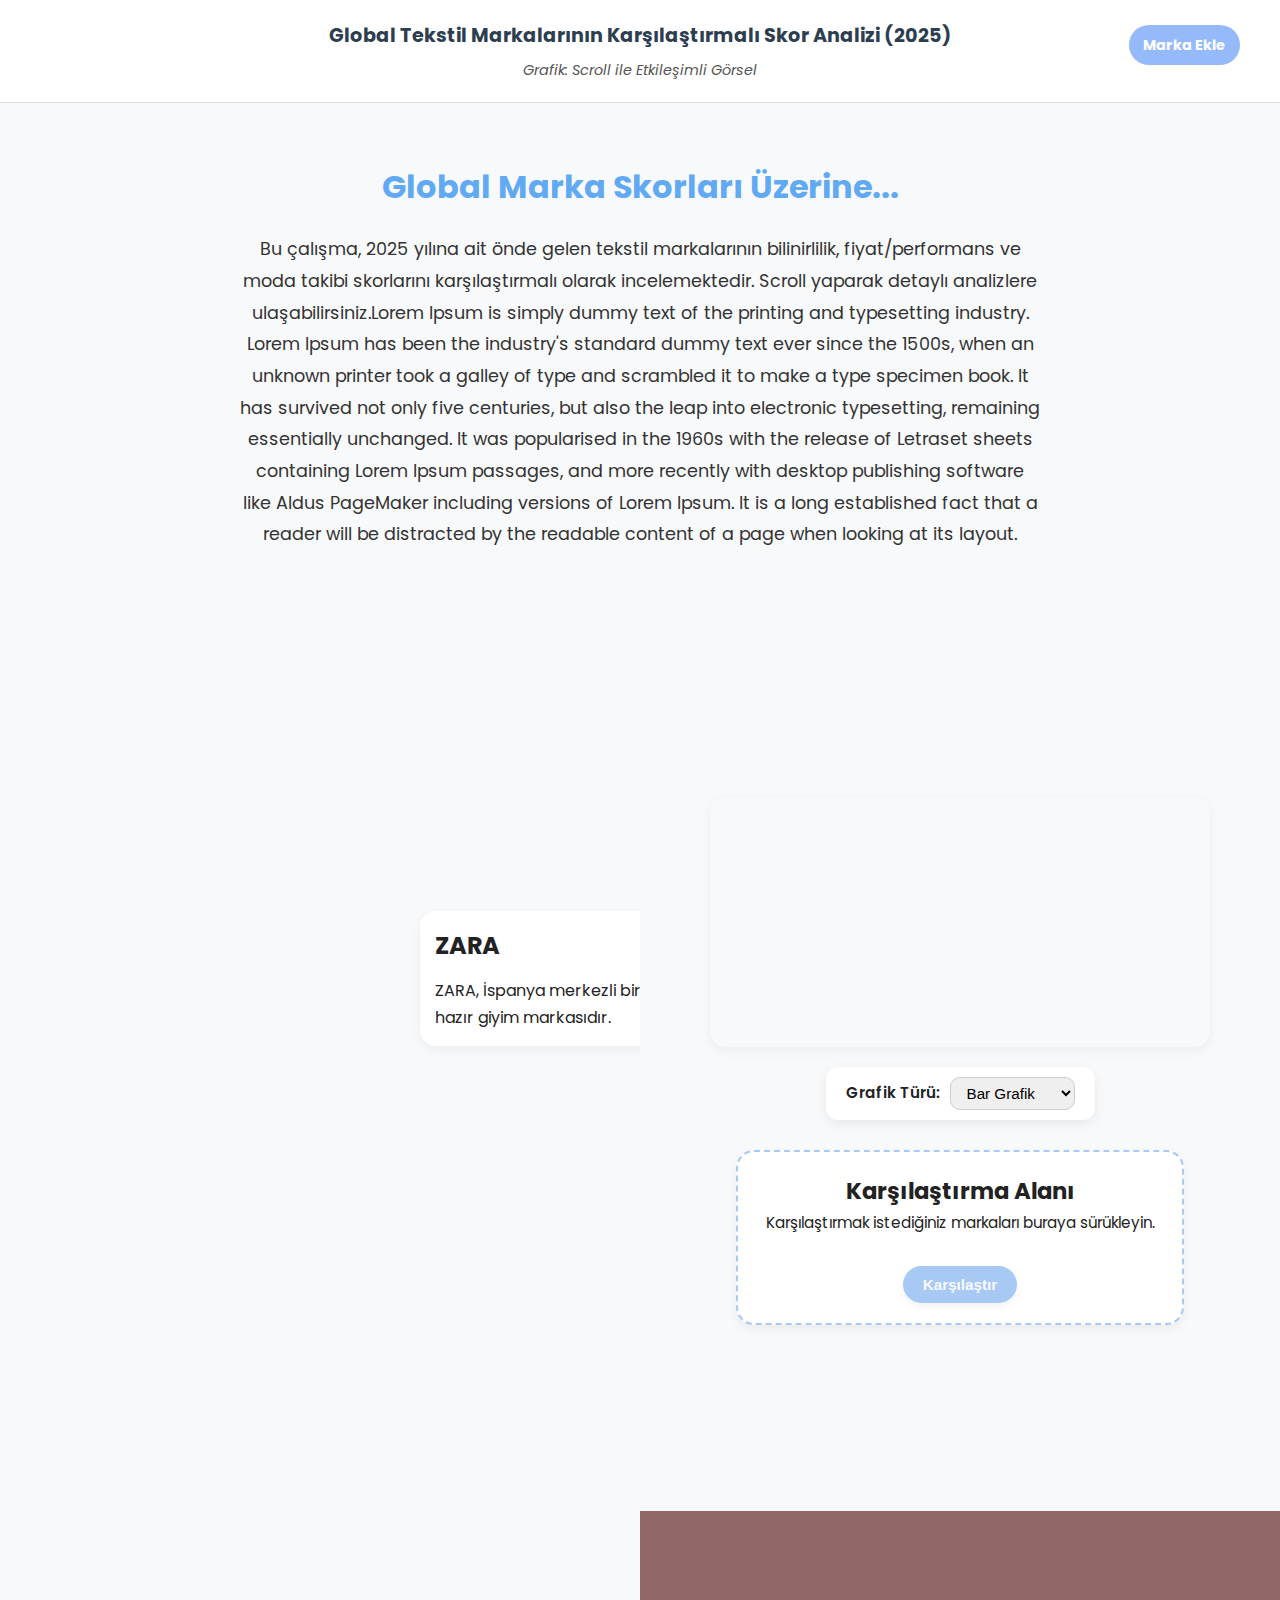
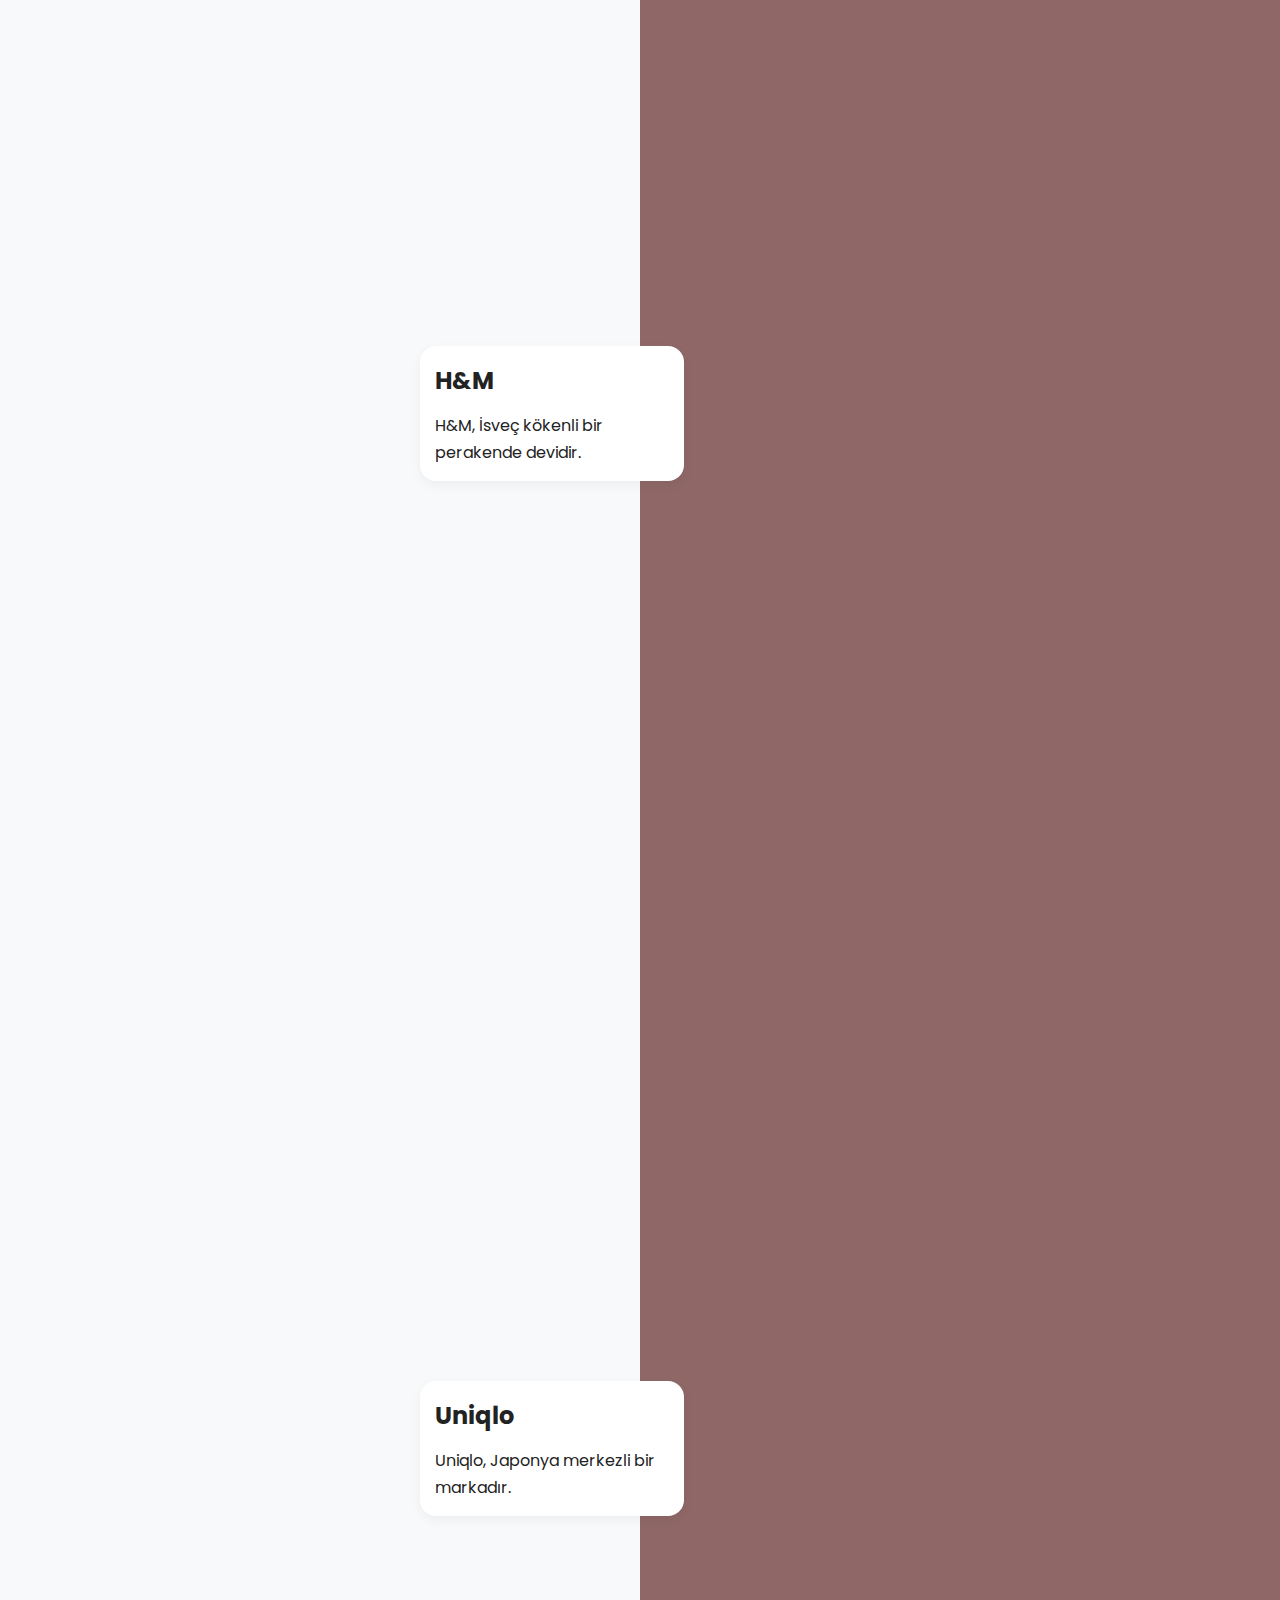
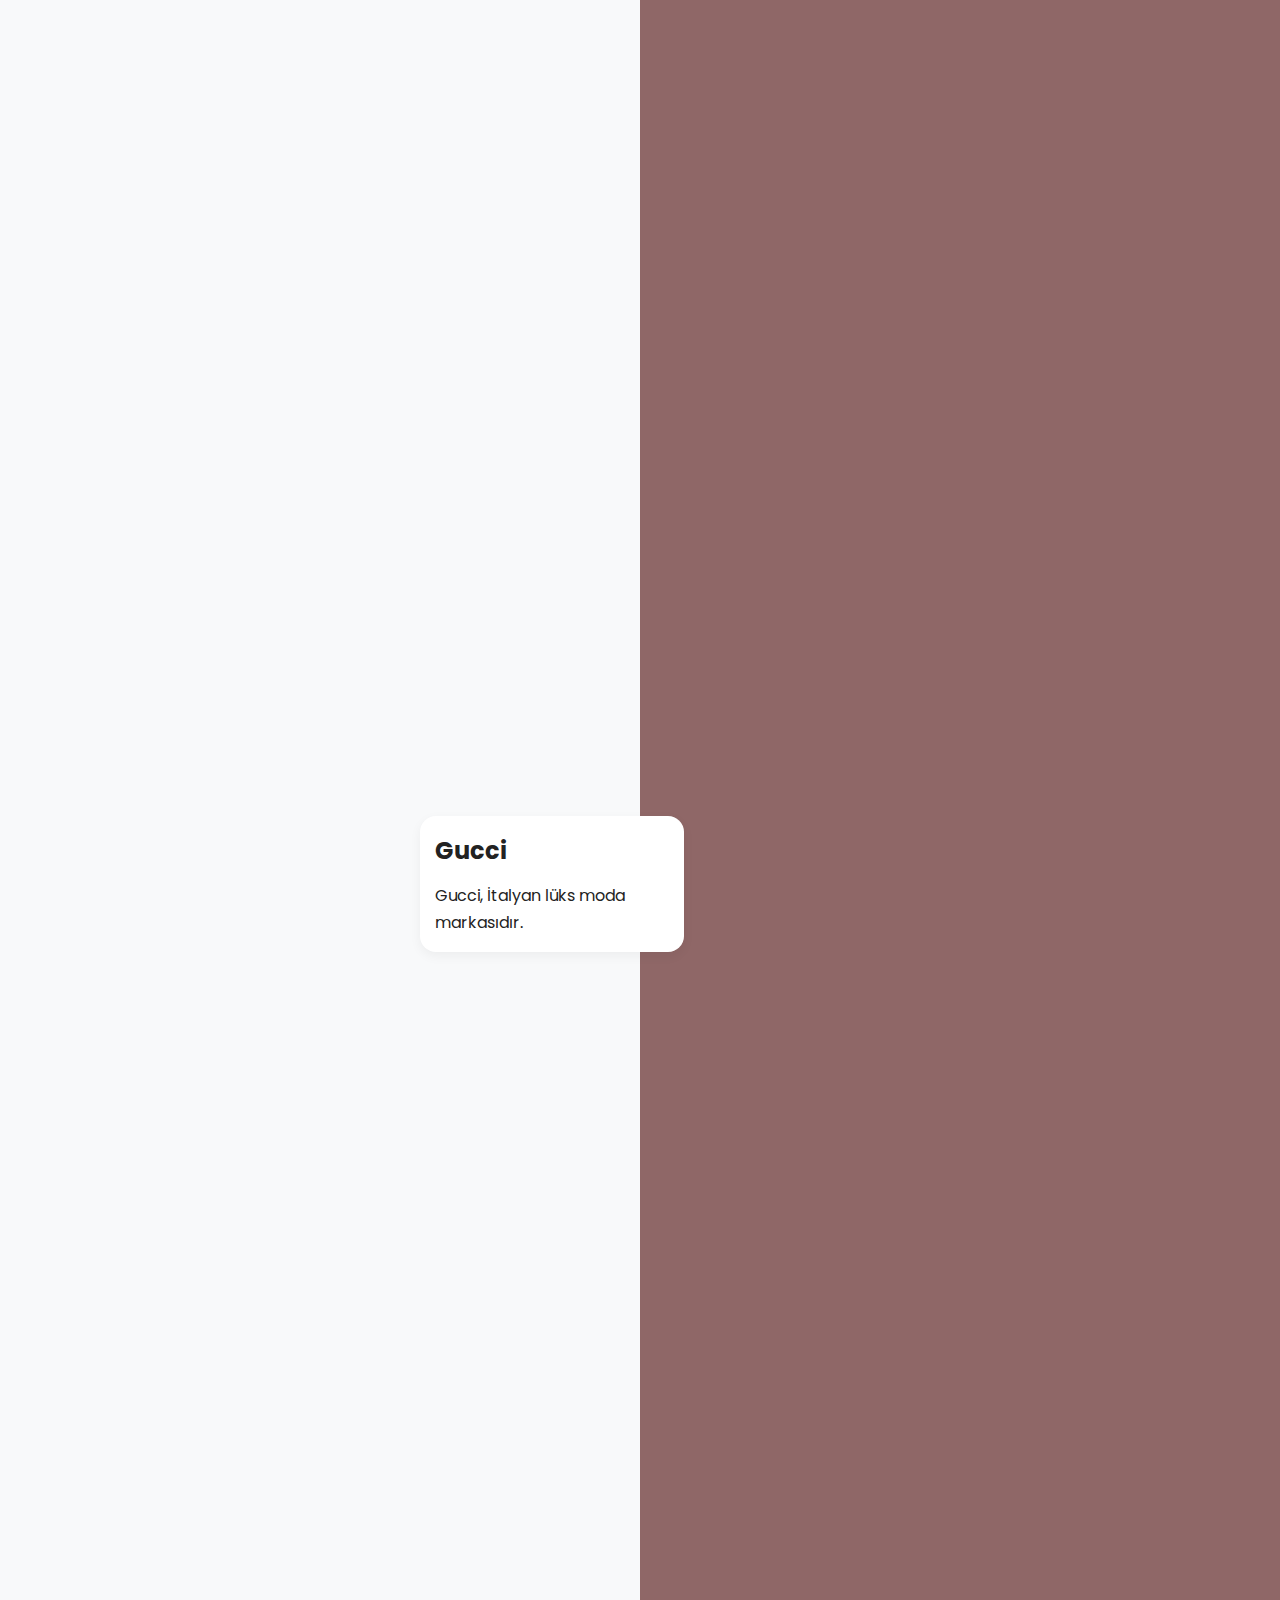
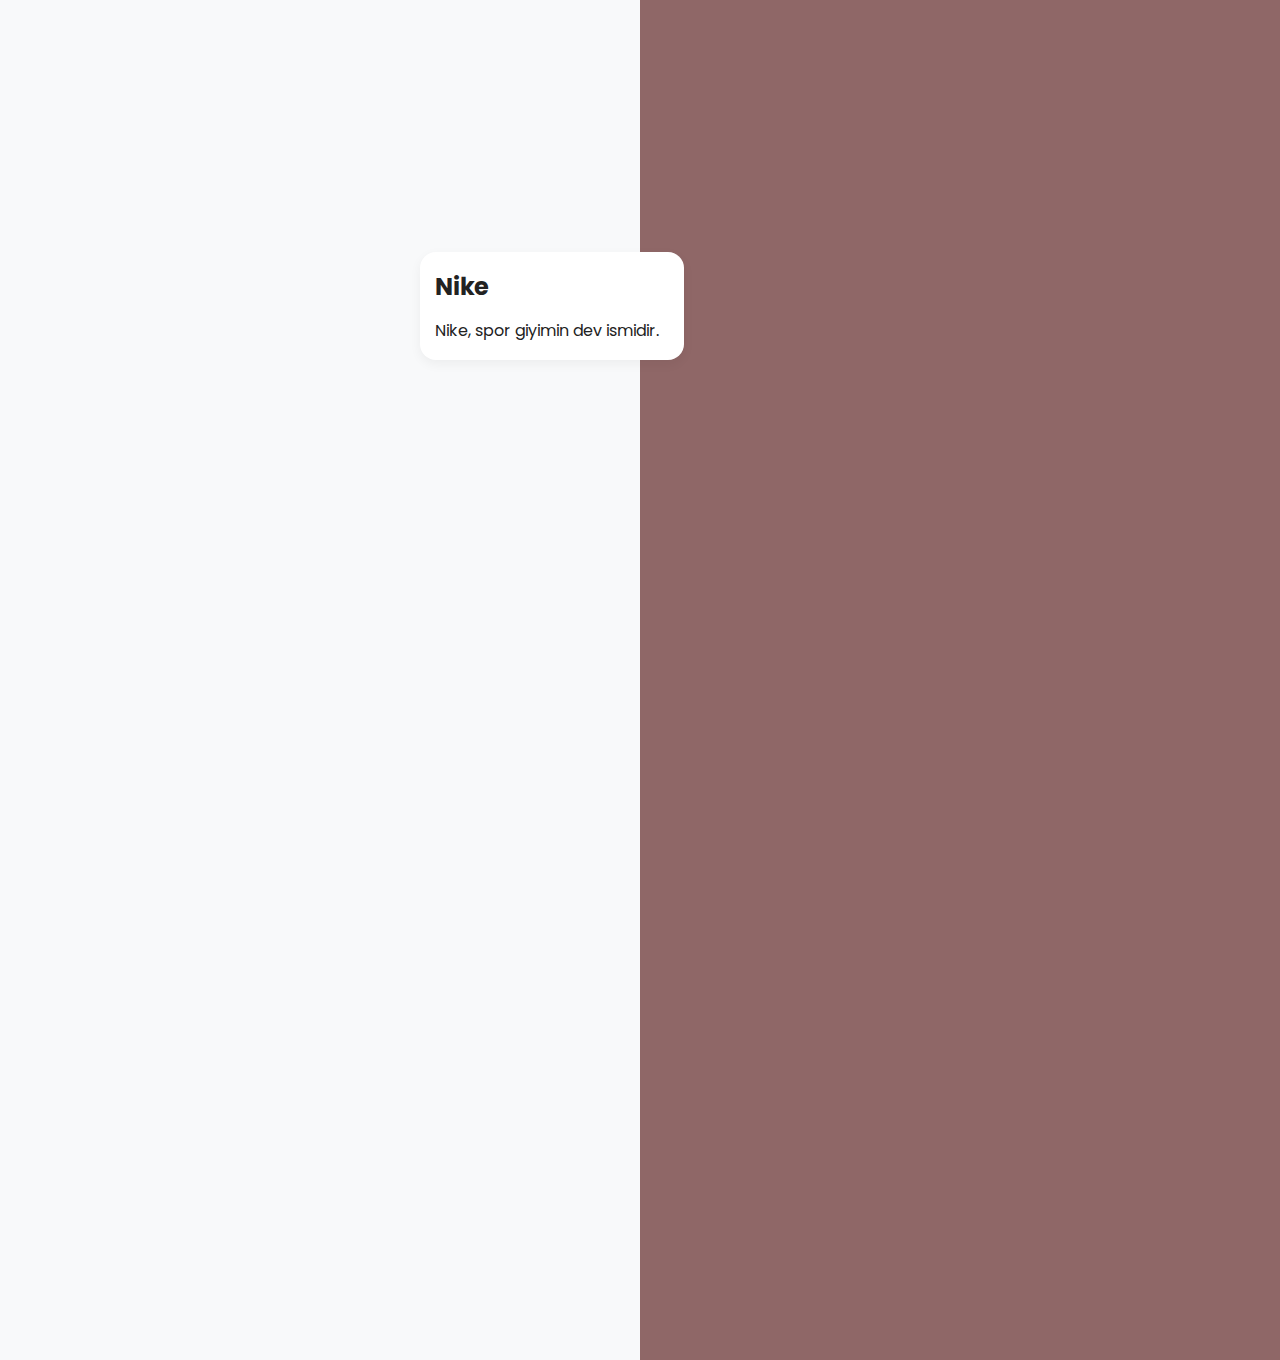
<file: grafik2/index.html>
<!DOCTYPE html>
<html lang="tr">
<head>
  <meta charset="UTF-8" />
  <meta name="viewport" content="width=device-width, initial-scale=1.0" />
  <title>En İyi Tekstil Markaları</title>
  <link rel="stylesheet" href="style.css" />
  <link href="https://fonts.googleapis.com/css2?family=Poppins:wght@400;600&display=swap" rel="stylesheet" />
  <script src="https://cdn.amcharts.com/lib/5/index.js"></script>
  <script src="https://cdn.amcharts.com/lib/5/xy.js"></script>
  <script src="https://cdn.amcharts.com/lib/5/themes/Animated.js"></script>
  
</head>

<body>
  <header class="baslik">
    <h1>Global Tekstil Markalarının Karşılaştırmalı Skor Analizi (2025)</h1>
    <p>Grafik: Scroll ile Etkileşimli Görsel</p>
    <a class="ekle-btn" href="ekle.html">Marka Ekle</a>
  </header>

  <section class="intro">
    <h2>Global Marka Skorları Üzerine...</h2>
    <p>
      Bu çalışma, 2025 yılına ait önde gelen tekstil markalarının bilinirlilik, 
fiyat/performans ve moda takibi skorlarını karşılaştırmalı olarak incelemektedir.
      Scroll yaparak detaylı analizlere ulaşabilirsiniz.Lorem Ipsum is simply dummy 
text of the printing and typesetting industry. Lorem Ipsum has been the industry's 
standard dummy text ever since the 1500s, when an unknown printer took a galley of
 type and scrambled it to make a type specimen book. It has survived not only five centuries, 
but also the leap into electronic typesetting, remaining essentially unchanged. It was popularised
 in the 1960s with the release of Letraset sheets containing Lorem Ipsum passages, and more 
recently with desktop publishing software like Aldus PageMaker including versions of Lorem Ipsum.
It is a long established fact that a reader will be distracted by the readable content of a page 
when looking at its layout.
    </p>
  </section>

  <div class="container">
    <div class="veriler" id="veriContainer">
      <section class="veri-blok" data-marka="ZARA" style="margin-top: 200px;">
        <h2>ZARA</h2>
        <p>ZARA, İspanya merkezli bir hazır giyim markasıdır.</p>
      </section>
      <section class="veri-blok" data-marka="H&M">
        <h2>H&M</h2>
        <p>H&M, İsveç kökenli bir perakende devidir.</p>
      </section>
      <section class="veri-blok" data-marka="Uniqlo">
        <h2>Uniqlo</h2>
        <p>Uniqlo, Japonya merkezli bir markadır.</p>
      </section>
      <section class="veri-blok" data-marka="Gucci">
        <h2>Gucci</h2>
        <p>Gucci, İtalyan lüks moda markasıdır.</p>
      </section>
      <section class="veri-blok" data-marka="Nike">
        <h2>Nike</h2>
        <p>Nike, spor giyimin dev ismidir.</p>
      </section>
    </div>


    <div class="grafik">
      <div id="chartdiv"></div>
      <div class="grafik-secici-wrapper">
        <label for="grafikSecici">Grafik Türü:</label>
        <select id="grafikSecici">
          <option value="bar">Bar Grafik</option>
          <option value="line">Çizgi Grafik</option>
        </select>
      </div>

      <div id="karsilastirmaAlan" class="karsilastirma-alani">
    <h2>Karşılaştırma Alanı</h2>
    <p>Karşılaştırmak istediğiniz markaları buraya sürükleyin.</p>
    <div id="karsilastirilanMarkalar" class="karsilastirilanlar"></div>
    <button id="karsilastirBtn">Karşılaştır</button>
  </div>

    </div>
  </div>

  <script src="script.js"></script>
</body>
</html>
</file>
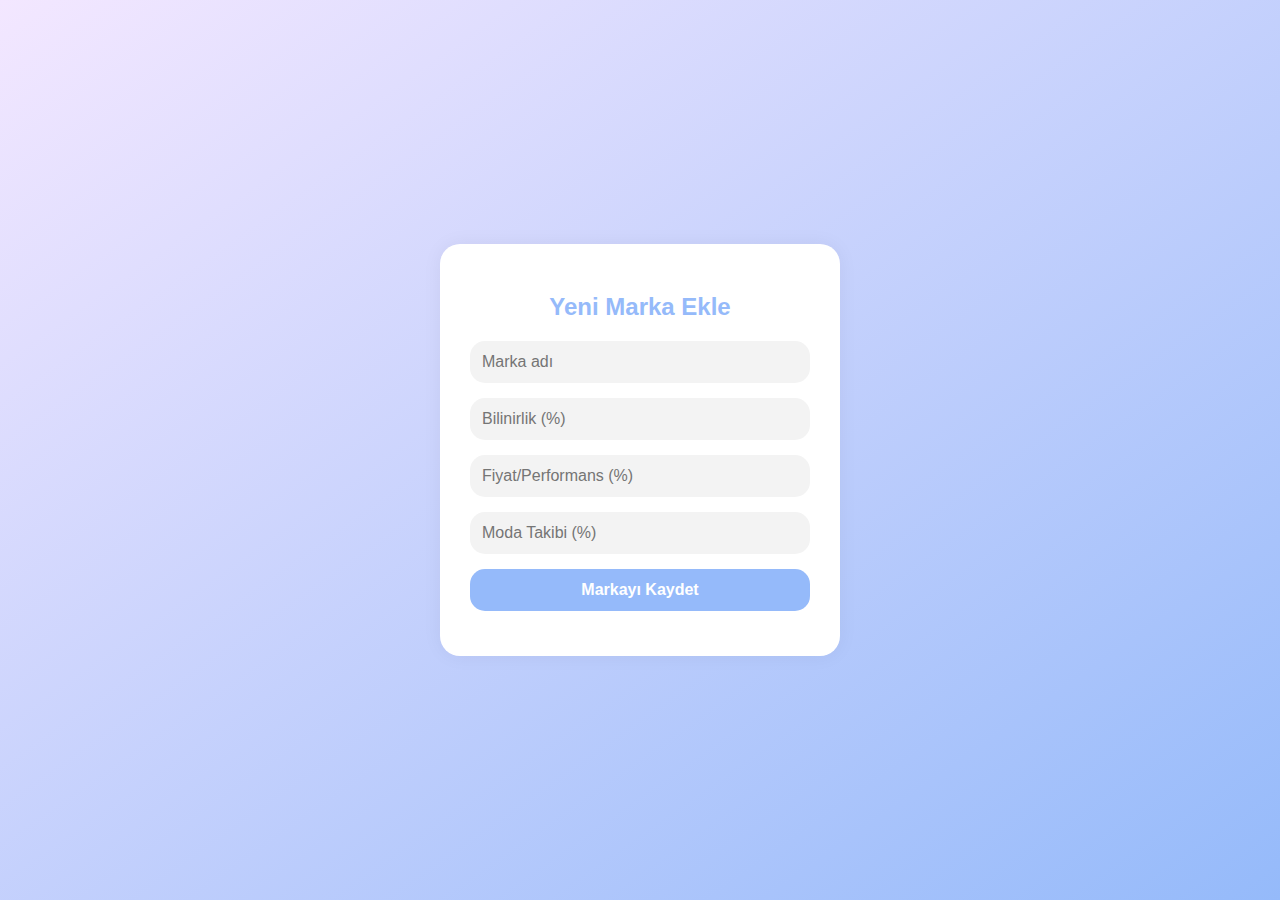
<file: grafik2/ekle.html>
<!DOCTYPE html>
<html lang="tr">
<head>
  <meta charset="UTF-8">
  <title>Marka Ekle</title>
  <style>
    * {
      box-sizing: border-box;
    }

    body {
      font-family: 'Poppins', sans-serif;
      background: linear-gradient(to bottom right, #f3e7ff, #95bafa);
      height: 100vh;
      margin: 0;
      display: flex;
      align-items: center;
      justify-content: center;
    }

    .form-container {
      background-color: white;
      padding: 30px;
      border-radius: 20px;
      box-shadow: 0 0 20px rgba(0, 0, 0, 0.05);
      max-width: 400px;
      width: 100%;
      text-align: center;
    }

    h2 {
      margin-bottom: 20px;
      color: #95bafa;
    }

    input, button {
      padding: 12px;
      border: none;
      border-radius: 15px;
      font-size: 1rem;
      margin-bottom: 15px;
      width: 100%;
    }

    input {
      background-color: #f3f3f3;
    }

    button {
      background-color: #95bafa;
      color: white;
      font-weight: bold;
      cursor: pointer;
      transition: all 0.3s ease;
    }

    button:hover {
      background-color: #8b5fc1;
      box-shadow: 0 0 10px rgba(0,0,0,0.1);
    }
  </style>
</head>
<body>
  <div class="form-container">
    <h2>Yeni Marka Ekle</h2>
    <form id="markaForm">
      <input type="text" id="markaAdi" placeholder="Marka adı" required />
      <input type="number" id="bilinirlik" placeholder="Bilinirlik (%)" required />
      <input type="number" id="fiyat" placeholder="Fiyat/Performans (%)" required />
      <input type="number" id="moda" placeholder="Moda Takibi (%)" required />
      <button type="submit">Markayı Kaydet</button>
    </form>
  </div>

  <script>
    document.getElementById("markaForm").addEventListener("submit", function(e) {
      e.preventDefault();

      const ad = document.getElementById("markaAdi").value;
      const b = document.getElementById("bilinirlik").value;
      const f = document.getElementById("fiyat").value;
      const m = document.getElementById("moda").value;

      const yeniMarka = {
        isim: ad,
        veriler: [
          { ozellik: "Bilinirlik", skor: parseInt(b) },
          { ozellik: "Fiyat/Performans", skor: parseInt(f) },
          { ozellik: "Moda Takibi", skor: parseInt(m) }
        ]
      };

      localStorage.setItem("yeniMarka", JSON.stringify(yeniMarka));
      window.location.href = "index.html";
    });
  </script>
</body>
</html>
</file>
<file: grafik2/style.css>
* {
  margin: 0;
  padding: 0;
  box-sizing: border-box;
}

body, html {
  font-family: 'Poppins', sans-serif;
  color: #222;
  line-height: 1.7;
  height: 100%;
  background-color: #8f6767;
}

.baslik {
  position: fixed;
  top: 0;
  left: 0;
  width: 100%;
  z-index: 999;
  background-color: #ffffff;
  padding: 20px;
  border-bottom: 1px solid #ddd;
  text-align: center;
}

.baslik h1 {
  font-size: 1.2rem;
  font-weight: bold;
  margin-bottom: 5px;
  color: #2c3e50;
}
.baslik p {
  font-size: 0.9rem;
  color: #555;
  font-style: italic;
}

.container {
  display: flex;
  height: auto;
}

.veriler {
  width: 50%;
  padding: 100px;
  background-color: #f8f9fa;
  padding-top: 100px;
  
}

.veri-blok {
  background: #fff;
  padding: 15px;
  margin: 20px 0 20px 40px; 
  border-radius: 16px;
  box-shadow: 0 4px 12px rgba(0,0,0,0.05);
  width: 60%;         
  max-width: 400px;   
  transition: transform 0.3s ease;
  margin-left: 320px;
  margin-bottom: 100vh;
  
}

.veri-blok h2 {
  font-size: 1.5rem;
  margin-bottom: 10px;
}
.veri-blok p {
  font-size: 1rem;
}

.grafik {
  width: 50%;
  position: sticky;
  top: 0;
  height: 100vh;
  background: #f8f9fa;
  display: flex;
  flex-direction: column;
  align-items: center;
  justify-content: center;
  overflow: hidden;
}


#chartdiv {
  width: 80%;
  height: 250px;
  max-width: 500px;
  border-radius: 16px;
  box-shadow: 0 4px 12px rgba(0,0,0,0.05);
}
.ekle-btn {
  position: absolute;
  top: 25px;
  right: 40px;
  background-color: #95bafa;
  color: white;
  padding: 8px 14px;
  border-radius: 20px;
  text-decoration: none;
  font-weight: bold;
  transition: all 0.3s ease;
  font-size: 0.9rem;
}
.ekle-btn:hover {
  background-color: #7e5ba6;
  box-shadow: 0 0 10px #ccc;
}
.intro {
  padding: 160px 30px 60px 30px;
  text-align: center;
  background-color:#f8f9fa; 
}

.intro h2 {
  font-size: 2rem;
  color: #61aaf3;
  margin-bottom: 20px;
}

.intro p {
  font-size: 1.1rem;
  line-height: 1.8;
  max-width: 800px;
  margin: 0 auto;
  color: #333;
}
.grafik-secici-wrapper {
  margin-top: 20px;
  background-color: #fff;
  padding: 10px 20px;
  border-radius: 12px;
  box-shadow: 0 4px 12px rgba(0, 0, 0, 0.07);
  text-align: center;
  position: sticky;
  bottom: 20px;
  z-index: 999;
  display: flex;
  align-items: center;
  gap: 10px;
}

.grafik-secici-wrapper label {
  font-weight: 600;
  font-size: 0.95rem;
}

.grafik-secici-wrapper select {
  padding: 6px 12px;
  font-size: 0.95rem;
  border-radius: 10px;
  border: 1px solid #ccc;
}
.karsilastirma-alani {
  background-color: #ffffff;
  border: 2px dashed #a8c9f4;
  border-radius: 18px;
  padding: 20px;
  margin-top: 30px;
  width: 70%;
  text-align: center;
  box-shadow: 0 4px 10px rgba(0,0,0,0.06);
  font-size: 0.95rem;
}



.karsilastirilanlar {
  display: flex;
  flex-wrap: wrap;
  gap: 20px;
  margin-top: 20px;
  justify-content: center;
}

.karsilastirilan-kart {
  background-color: #f8f9fa;
  border-radius: 12px;
  padding: 10px 15px;
  font-weight: bold;
}
#karsilastirBtn {
  margin-top: 10px;
  background-color: #a8c9f4;
  color: #f8f9fa;
  border: none;
  border-radius: 25px;
  padding: 10px 20px;
  font-weight: 600;
  font-size: 0.95rem;
  cursor: pointer;
  box-shadow: 0 4px 8px rgba(0,0,0,0.05);
  transition: all 0.3s ease;
}

#karsilastirBtn:hover {
  background-color: #7c4dcc;
  transform: translateY(-2px);
  box-shadow: 0 6px 12px rgba(0,0,0,0.1);
}
</file>
